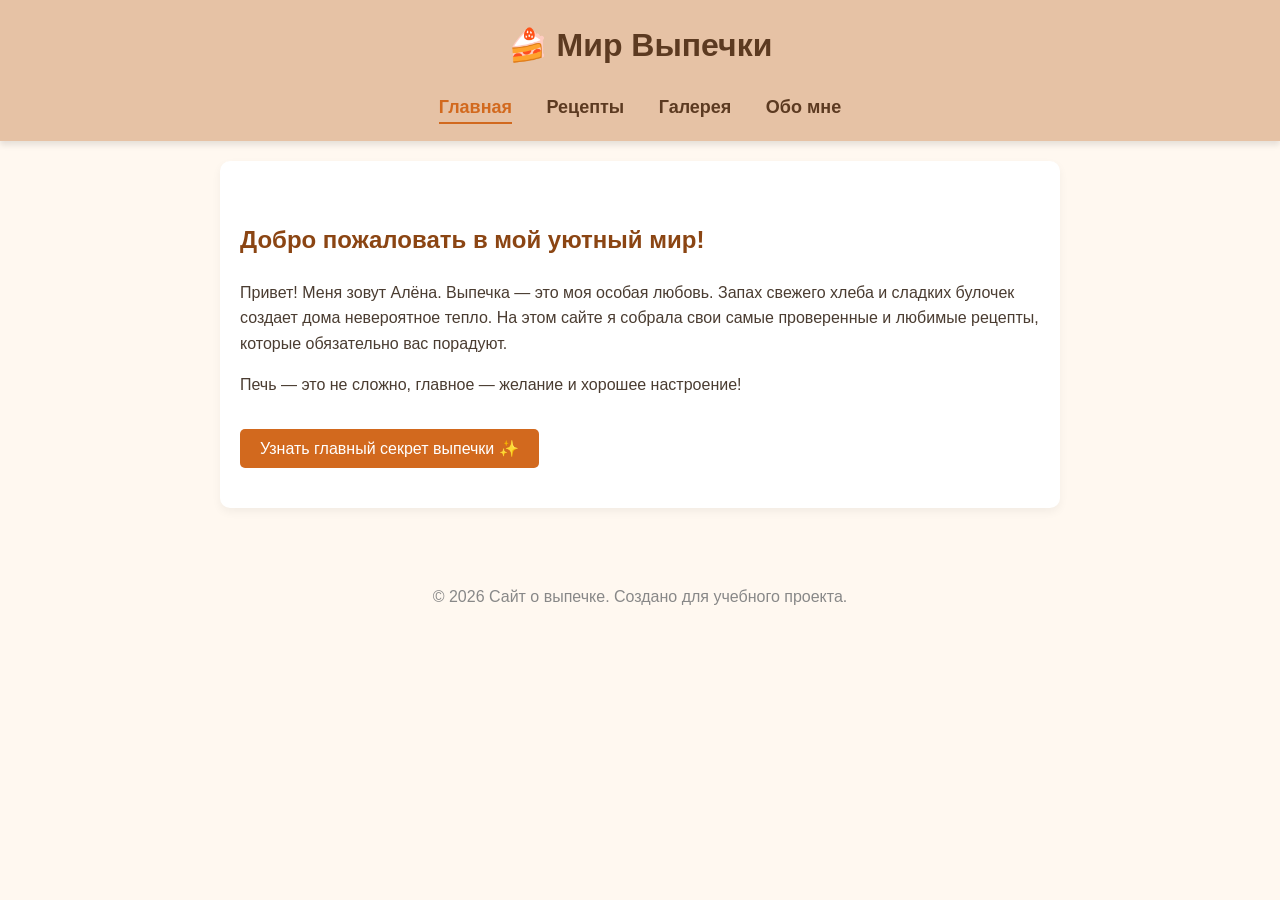
<file: index.html>
<!DOCTYPE html>
<html lang="ru">
<head>
    <meta charset="UTF-8">
    <meta name="viewport" content="width=device-width, initial-scale=1.0">
    <title>Мир Выпечки | Главная</title>
    <link rel="stylesheet" href="style.css">
</head>
<body>
    <header>
        <h1>🍰 Мир Выпечки</h1>
        <nav>
            <a href="index.html" class="active">Главная</a>
            <a href="recipes.html">Рецепты</a>
            <a href="gallery.html">Галерея</a>
            <a href="about.html">Обо мне</a>
        </nav>
    </header>

    <main>
        <section class="hero">
            <h2>Добро пожаловать в мой уютный мир!</h2>
            <p>Привет! Меня зовут Алёна. Выпечка — это моя особая любовь. Запах свежего хлеба и сладких булочек создает дома невероятное тепло. На этом сайте я собрала свои самые проверенные и любимые рецепты, которые обязательно вас порадуют.</p>
            <p>Печь — это не сложно, главное — желание и хорошее настроение!</p>
            
            <button id="magic-btn">Узнать главный секрет выпечки ✨</button>
            <p id="secret-text" style="display: none; color: #d2691e; font-weight: bold; margin-top: 15px;">
                Секрет в том, что самые вкусные десерты получаются, когда готовишь их с любовью и не боишься экспериментировать!
            </p>
        </section>
    </main>

    <footer>
        <p>&copy; 2026 Сайт о выпечке. Создано для учебного проекта.</p>
    </footer>
    <script src="script.js"></script>
</body>
</html>
</file>
<file: style.css>
body {
    font-family: 'Segoe UI', Tahoma, Geneva, Verdana, sans-serif;
    background-color: #fff8f0;
    color: #4a3c31;
    margin: 0;
    padding: 0;
    line-height: 1.6;
}

header {
    background-color: #e6c2a5;
    padding: 20px;
    text-align: center;
    box-shadow: 0 4px 6px rgba(0,0,0,0.1);
}

header h1 {
    margin-top: 0;
    color: #5c3a21;
}

nav a {
    text-decoration: none;
    color: #5c3a21;
    font-weight: bold;
    margin: 0 15px;
    font-size: 18px;
    padding-bottom: 5px;
    transition: color 0.3s;
}

nav a:hover, nav a.active {
    color: #d2691e;
    border-bottom: 2px solid #d2691e;
}

main {
    padding: 40px 20px;
    max-width: 800px;
    margin: 20px auto;
    background-color: white;
    border-radius: 10px;
    box-shadow: 0 4px 10px rgba(0,0,0,0.05);
}

h2, h3 {
    color: #8b4513;
}

button {
    background-color: #d2691e;
    color: white;
    border: none;
    padding: 10px 20px;
    font-size: 16px;
    border-radius: 5px;
    cursor: pointer;
    transition: background-color 0.3s;
    margin-top: 15px;
}

button:hover {
    background-color: #a0522d;
}

.recipe-card {
    background-color: #fdf5e6;
    padding: 20px;
    border-radius: 8px;
    margin-bottom: 20px;
    border-left: 5px solid #d2691e;
}

.recipe-card ul, .recipe-card ol {
    padding-left: 20px;
    margin-bottom: 15px;
}

.recipe-card li {
    margin-bottom: 8px;
}

.recipe-card strong {
    color: #5c3a21;
}

.gallery {
    display: grid;
    grid-template-columns: repeat(auto-fit, minmax(250px, 1fr));
    gap: 15px;
    margin-top: 20px;
}

.gallery img {
    width: 100%;
    height: 250px;
    object-fit: cover;
    border-radius: 8px;
    transition: transform 0.3s, box-shadow 0.3s;
}

.gallery img:hover {
    transform: scale(1.05);
    box-shadow: 0 8px 15px rgba(0,0,0,0.2);
}

form {
    display: flex;
    flex-direction: column;
    gap: 15px;
    max-width: 500px;
}

input, textarea {
    width: 100%;
    padding: 10px;
    border: 1px solid #ccc;
    border-radius: 5px;
    font-family: inherit;
    box-sizing: border-box;
}

footer {
    text-align: center;
    padding: 20px;
    margin-top: 40px;
    color: #888;
}
</file>
